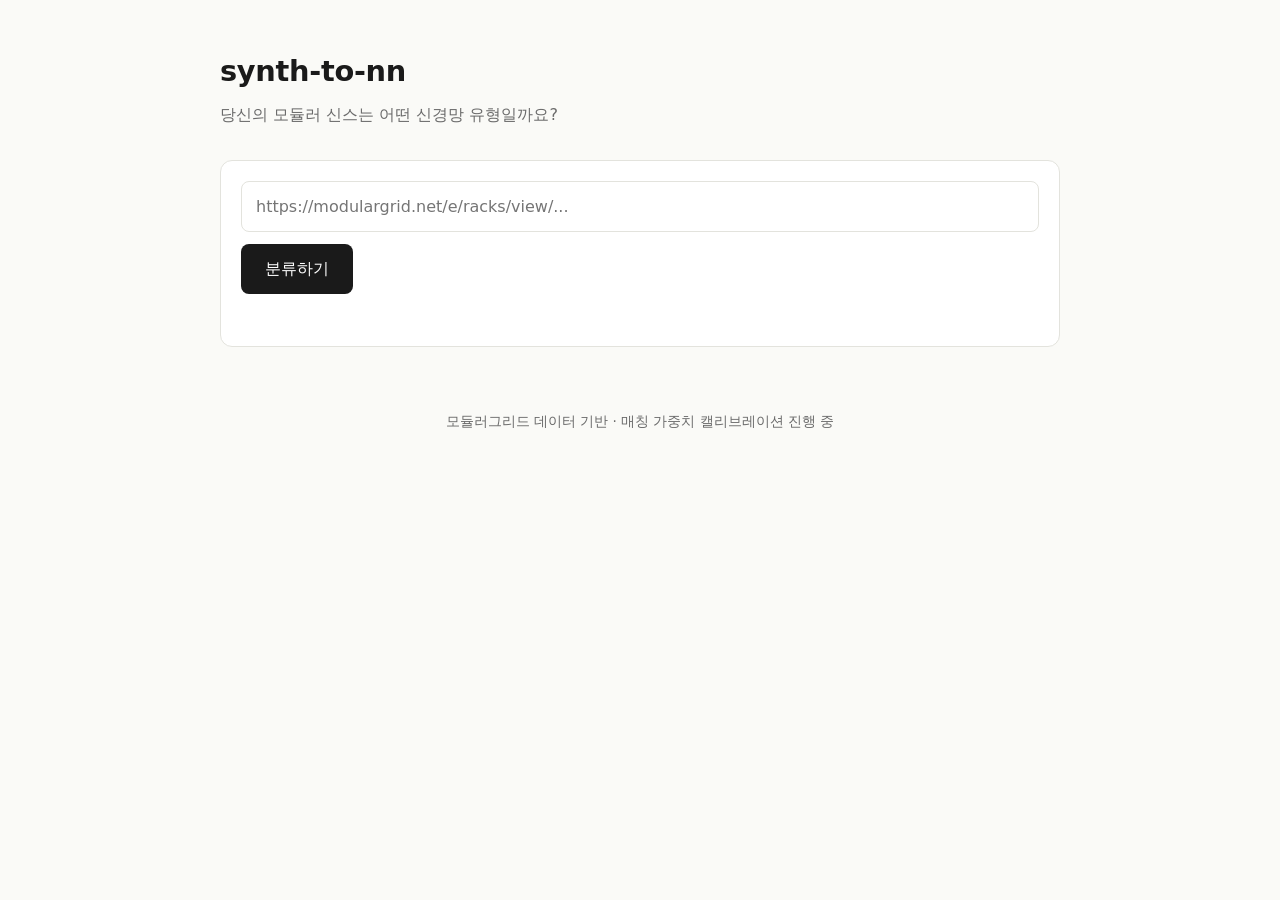
<file: static/index.html>
<!doctype html>
<html lang="ko">
<head>
  <meta charset="utf-8">
  <meta name="viewport" content="width=device-width, initial-scale=1">
  <title>synth-to-nn — 내 모듈러는 어떤 신경망?</title>
  <link rel="stylesheet" href="/static/style.css">
</head>
<body>
  <main class="container">
    <header>
      <h1>synth-to-nn</h1>
      <p class="tagline">당신의 모듈러 신스는 어떤 신경망 유형일까요?</p>
    </header>

    <section class="classify-form">
      <input id="url" type="url" placeholder="https://modulargrid.net/e/racks/view/...">
      <button id="go" type="button">분류하기</button>
      <div id="progress" class="progress" hidden>
        <div class="progress-bar"><div class="progress-fill" id="progress-fill"></div></div>
        <div class="progress-label" id="progress-label"></div>
      </div>
      <div id="status" class="status"></div>
    </section>

    <section id="result" hidden>
      <div id="result-banner" class="result-banner"></div>
      <div id="featured-card"></div>
      <h2>다른 유형들과의 호환도</h2>
      <ul id="scores" class="scores"></ul>

      <div class="explore-cta" id="explore-cta">
        <button id="explore-btn" type="button">다른 유형 구경하기 →</button>
      </div>

      <h2>분류 진단 <span id="diag-summary" class="diag-summary"></span></h2>
      <p class="diag-help">랙에 등장한 function 태그를 빈도순으로. 가중치(<code>app/weights.json</code>)에 키가 없으면 "누락" 컬럼에 — 캘리브레이션 시 빈도 높은 누락 항목부터 가중치를 채우면 효율적.</p>
      <div class="diag-grid">
        <div class="diag-col">
          <h3 class="diag-title diag-title-matched">매칭됨 <span id="matched-count"></span></h3>
          <ul id="matched-list" class="diag-list"></ul>
        </div>
        <div class="diag-col">
          <h3 class="diag-title diag-title-unmatched">누락 <span id="unmatched-count"></span></h3>
          <ul id="unmatched-list" class="diag-list"></ul>
        </div>
      </div>
    </section>

    <section id="all-types" hidden>
      <h2>전체 8개 유형</h2>
      <div id="cards-grid" class="cards-grid"></div>
    </section>

    <footer>
      <p>모듈러그리드 데이터 기반 · 매칭 가중치 캘리브레이션 진행 중</p>
    </footer>
  </main>
  <script src="/static/app.js"></script>
</body>
</html>
</file>
<file: static/style.css>
:root {
  --bg: #fafaf7;
  --fg: #1a1a1a;
  --muted: #6b6b6b;
  --line: #e3e3dd;
  --accent: #1a1a1a;
  --card: #ffffff;
  --shadow: 0 1px 3px rgba(0,0,0,0.04), 0 4px 12px rgba(0,0,0,0.04);
  --radius: 12px;
}

* { box-sizing: border-box; }

body {
  font: 16px/1.6 -apple-system, BlinkMacSystemFont, "Segoe UI", system-ui, "Noto Sans KR", sans-serif;
  color: var(--fg);
  background: var(--bg);
  margin: 0;
  padding: 0;
}

.container { max-width: 880px; margin: 0 auto; padding: 48px 20px 80px; }

h1 { font-size: 1.8rem; margin: 0 0 8px; letter-spacing: -0.01em; }
h2 { font-size: 1.2rem; margin: 48px 0 16px; letter-spacing: -0.005em; }
.tagline { color: var(--muted); margin: 0 0 32px; }

.classify-form {
  background: var(--card);
  border: 1px solid var(--line);
  border-radius: var(--radius);
  padding: 20px;
  margin-bottom: 32px;
}
.classify-form input {
  width: 100%; padding: 12px 14px;
  border: 1px solid var(--line);
  border-radius: 8px; font: inherit; background: #fff;
}
.classify-form input:focus { outline: 2px solid var(--accent); outline-offset: -1px; border-color: transparent; }
.classify-form button {
  margin-top: 12px; padding: 12px 24px;
  background: var(--accent); color: #fff;
  border: 0; border-radius: 8px; font: inherit; font-weight: 500;
  cursor: pointer;
}
.classify-form button:hover { opacity: 0.9; }
.classify-form button:disabled { opacity: 0.4; cursor: not-allowed; }

.status { color: var(--muted); font-size: 0.9rem; margin-top: 12px; min-height: 1.4em; }

.progress { margin-top: 16px; }
.progress-bar {
  height: 6px; background: #efeee8; border-radius: 3px; overflow: hidden;
}
.progress-fill {
  height: 100%; width: 0%; background: var(--accent);
  transition: width 0.25s ease-out;
}
.progress-label {
  margin-top: 8px; font-size: 0.85rem; color: var(--muted);
  font-variant-numeric: tabular-nums;
  white-space: nowrap; overflow: hidden; text-overflow: ellipsis;
}

.result-banner {
  background: var(--card);
  border: 1px solid var(--line);
  border-radius: var(--radius);
  padding: 16px 20px;
  margin-bottom: 24px;
  font-size: 0.95rem;
  color: var(--muted);
}
.result-banner strong { color: var(--fg); }

.cards-grid {
  display: grid;
  gap: 20px;
  grid-template-columns: 1fr;
}
@media (min-width: 700px) {
  .cards-grid { grid-template-columns: repeat(2, 1fr); }
}

.card {
  background: var(--card);
  border: 1px solid var(--line);
  border-radius: var(--radius);
  overflow: hidden;
  display: flex; flex-direction: column;
  transition: transform 0.15s, box-shadow 0.15s;
}
.card.featured {
  grid-column: 1 / -1;
  border-color: var(--accent);
  box-shadow: var(--shadow);
}

.card-image {
  aspect-ratio: 16/9;
  background: linear-gradient(135deg, #f0efea 0%, #e8e6df 100%);
  display: flex; align-items: center; justify-content: center;
  position: relative;
  border-bottom: 1px solid var(--line);
}
.card-image img { width: 100%; height: 100%; object-fit: cover; display: block; }
.card-image-placeholder {
  font-size: 3rem; font-weight: 200;
  color: rgba(0,0,0,0.3); letter-spacing: 0.05em;
}
.card.featured .card-image { aspect-ratio: 21/9; }
.card.featured .card-image-placeholder { font-size: 4rem; }

.card-body { padding: 20px 22px 22px; flex: 1; }
.card-num {
  font-size: 0.75rem; color: var(--muted); letter-spacing: 0.1em;
  text-transform: uppercase; font-weight: 500;
}
.card-title-en { font-size: 1.15rem; font-weight: 600; margin: 6px 0 2px; }
.card-title-ko { font-size: 0.95rem; color: var(--muted); margin-bottom: 12px; }
.card-catch {
  font-style: italic; color: var(--fg); border-left: 2px solid var(--accent);
  padding-left: 12px; margin: 12px 0;
}
.card-character, .card-sound { font-size: 0.92rem; margin: 10px 0; color: #2a2a2a; }
.card-sound { color: var(--muted); }

.card-meta { margin-top: 16px; padding-top: 14px; border-top: 1px solid var(--line); font-size: 0.85rem; }
.card-meta-row { display: flex; gap: 8px; margin-bottom: 6px; }
.card-meta-label { color: var(--muted); min-width: 92px; flex-shrink: 0; }
.card-meta-value { color: var(--fg); }
.card-meta-note { color: var(--muted); }

.card-share {
  margin-top: 14px; padding: 12px 14px;
  background: #f5f4ee; border-radius: 8px;
  font-size: 0.88rem; font-style: italic;
}

.scores { font-size: 0.9rem; color: var(--muted); margin-top: 16px; }
.scores li { margin: 4px 0; }
.scores .score-bar {
  display: inline-block; height: 4px; background: var(--accent);
  border-radius: 2px; margin-left: 8px; vertical-align: middle;
}

.explore-cta {
  text-align: center;
  margin: 32px 0 16px;
}
.explore-cta button {
  padding: 14px 28px;
  background: #fff;
  color: var(--accent);
  border: 1px solid var(--accent);
  border-radius: 999px;
  font: inherit; font-weight: 500;
  cursor: pointer;
  transition: background 0.15s, color 0.15s;
}
.explore-cta button:hover { background: var(--accent); color: #fff; }

.diag-summary { color: var(--muted); font-size: 0.85rem; font-weight: 400; margin-left: 8px; }
.diag-help { color: var(--muted); font-size: 0.85rem; margin: 0 0 16px; }
.diag-help code { background: #efeee8; padding: 1px 5px; border-radius: 3px; font-size: 0.85em; }
.diag-grid {
  display: grid; gap: 16px; grid-template-columns: 1fr;
}
@media (min-width: 700px) { .diag-grid { grid-template-columns: 1fr 1fr; } }
.diag-col {
  background: var(--card); border: 1px solid var(--line);
  border-radius: var(--radius); padding: 16px 18px;
}
.diag-title { margin: 0 0 12px; font-size: 0.95rem; font-weight: 600; }
.diag-title span { color: var(--muted); font-weight: 400; margin-left: 6px; }
.diag-title-matched::before { content: "✓ "; color: #2a8a3e; }
.diag-title-unmatched::before { content: "✗ "; color: #b94a3b; }
.diag-list { list-style: none; padding: 0; margin: 0; font-size: 0.88rem; font-family: ui-monospace, SFMono-Regular, Menlo, monospace; }
.diag-list li {
  display: flex; justify-content: space-between; align-items: baseline;
  padding: 3px 0; border-bottom: 1px dotted var(--line);
}
.diag-list li:last-child { border-bottom: 0; }
.diag-list .diag-name { color: var(--fg); }
.diag-list .diag-count { color: var(--muted); font-variant-numeric: tabular-nums; }
.diag-empty { color: var(--muted); font-style: italic; padding: 8px 0; }

footer { margin-top: 64px; color: var(--muted); font-size: 0.85rem; text-align: center; }
</file>
